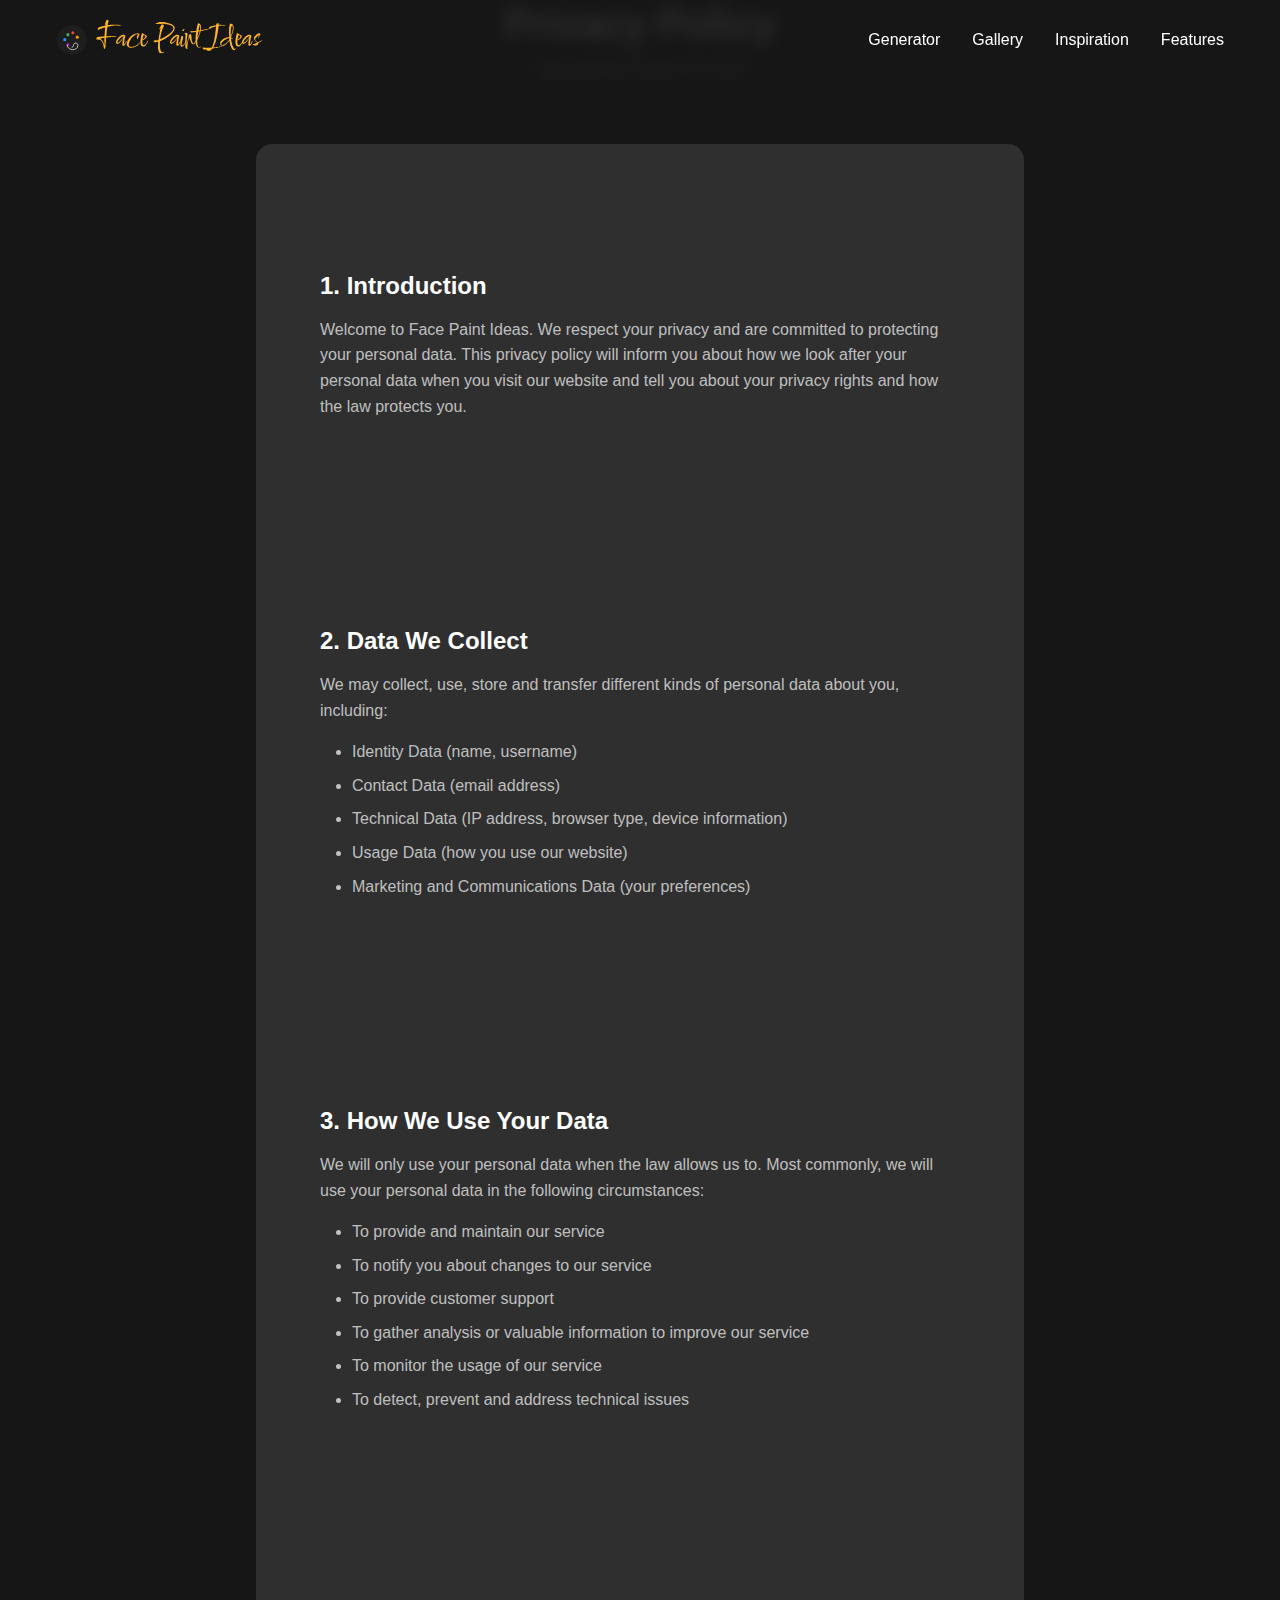
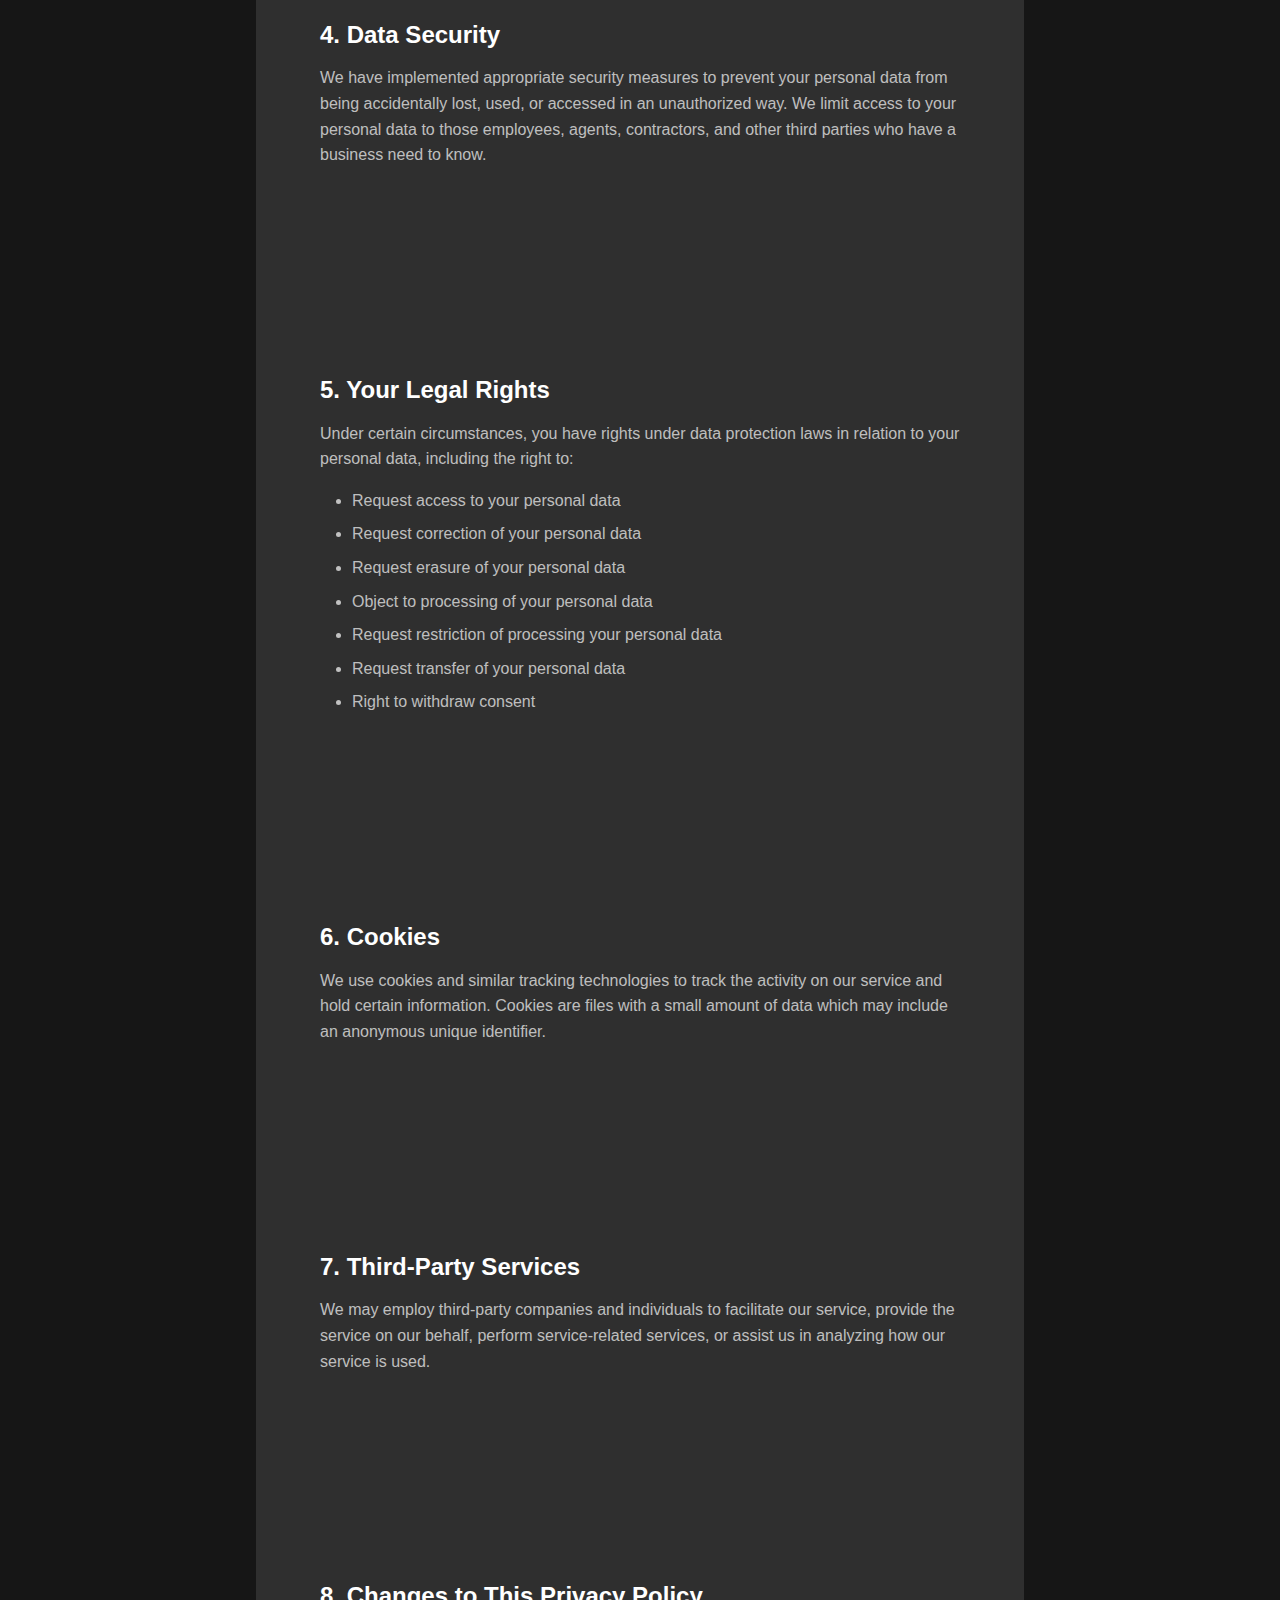
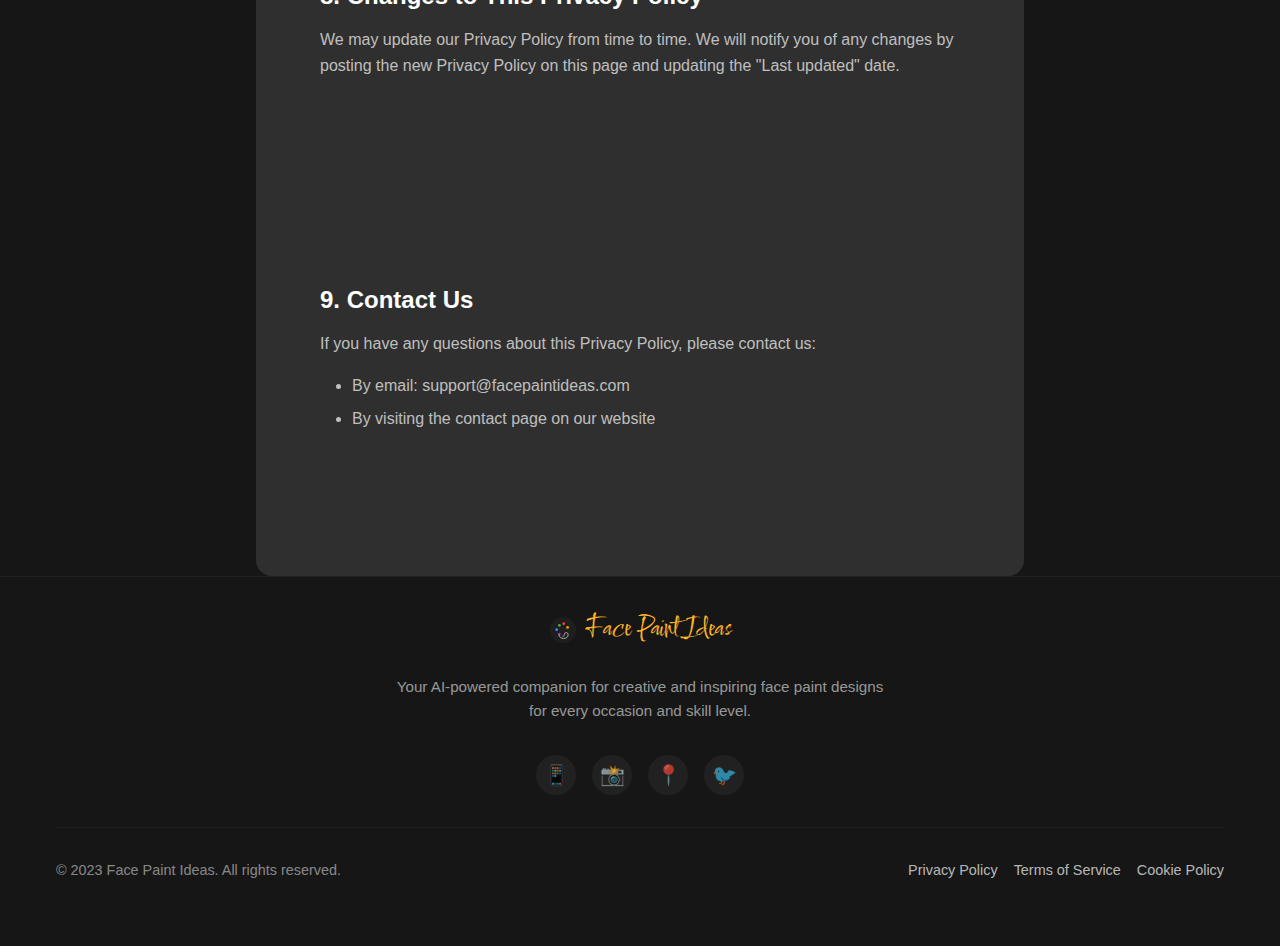
<file: privacy-policy.html>
<!DOCTYPE html>
<html lang="en">
<head>
    <meta charset="UTF-8">
    <meta name="viewport" content="width=device-width, initial-scale=1.0">
    <meta name="description" content="Privacy Policy for Face Paint Ideas - AI Face Painting Design Generator">
    
    <!-- Favicon -->
    <link rel="icon" type="image/svg+xml" href="assets/icons/palette.svg">
    <link rel="icon" type="image/svg+xml" sizes="32x32" href="assets/icons/palette.svg">
    <link rel="icon" type="image/svg+xml" sizes="16x16" href="assets/icons/palette.svg">
    <link rel="shortcut icon" href="assets/icons/palette.svg">
    <link rel="apple-touch-icon" href="assets/icons/palette.svg">
    
    <!-- Fonts -->
    <link href="https://fonts.googleapis.com/css2?family=Comforter+Brush&display=swap" rel="stylesheet">
    
    <!-- CSS -->
    <link rel="stylesheet" href="css/reset.css">
    <link rel="stylesheet" href="css/variables.css">
    <link rel="stylesheet" href="css/main.css">
    
    <title>Privacy Policy - Face Paint Ideas</title>
</head>
<body>
    <!-- Header Section -->
    <header class="header">
        <nav class="nav container">
            <a href="/" class="nav__logo">
                <img src="assets/icons/palette.svg" alt="Face Paint Ideas Logo" class="nav__logo-icon">
                <span class="nav__logo-text">Face Paint Ideas</span>
            </a>
            <ul class="nav__menu">
                <li><a href="/#generator" class="nav__link">Generator</a></li>
                <li><a href="/#gallery" class="nav__link">Gallery</a></li>
                <li><a href="/#inspiration" class="nav__link">Inspiration</a></li>
                <li><a href="/#features" class="nav__link">Features</a></li>
            </ul>
        </nav>
    </header>

    <main>
        <!-- Privacy Policy Section -->
        <section class="privacy-policy">
            <div class="privacy-policy__container container">
                <h1 class="privacy-policy__title">Privacy Policy</h1>
                <p class="privacy-policy__last-updated">Last updated: March 15, 2024</p>
                
                <div class="privacy-policy__content">
                    <section class="privacy-policy__section">
                        <h2>1. Introduction</h2>
                        <p>Welcome to Face Paint Ideas. We respect your privacy and are committed to protecting your personal data. This privacy policy will inform you about how we look after your personal data when you visit our website and tell you about your privacy rights and how the law protects you.</p>
                    </section>

                    <section class="privacy-policy__section">
                        <h2>2. Data We Collect</h2>
                        <p>We may collect, use, store and transfer different kinds of personal data about you, including:</p>
                        <ul>
                            <li>Identity Data (name, username)</li>
                            <li>Contact Data (email address)</li>
                            <li>Technical Data (IP address, browser type, device information)</li>
                            <li>Usage Data (how you use our website)</li>
                            <li>Marketing and Communications Data (your preferences)</li>
                        </ul>
                    </section>

                    <section class="privacy-policy__section">
                        <h2>3. How We Use Your Data</h2>
                        <p>We will only use your personal data when the law allows us to. Most commonly, we will use your personal data in the following circumstances:</p>
                        <ul>
                            <li>To provide and maintain our service</li>
                            <li>To notify you about changes to our service</li>
                            <li>To provide customer support</li>
                            <li>To gather analysis or valuable information to improve our service</li>
                            <li>To monitor the usage of our service</li>
                            <li>To detect, prevent and address technical issues</li>
                        </ul>
                    </section>

                    <section class="privacy-policy__section">
                        <h2>4. Data Security</h2>
                        <p>We have implemented appropriate security measures to prevent your personal data from being accidentally lost, used, or accessed in an unauthorized way. We limit access to your personal data to those employees, agents, contractors, and other third parties who have a business need to know.</p>
                    </section>

                    <section class="privacy-policy__section">
                        <h2>5. Your Legal Rights</h2>
                        <p>Under certain circumstances, you have rights under data protection laws in relation to your personal data, including the right to:</p>
                        <ul>
                            <li>Request access to your personal data</li>
                            <li>Request correction of your personal data</li>
                            <li>Request erasure of your personal data</li>
                            <li>Object to processing of your personal data</li>
                            <li>Request restriction of processing your personal data</li>
                            <li>Request transfer of your personal data</li>
                            <li>Right to withdraw consent</li>
                        </ul>
                    </section>

                    <section class="privacy-policy__section">
                        <h2>6. Cookies</h2>
                        <p>We use cookies and similar tracking technologies to track the activity on our service and hold certain information. Cookies are files with a small amount of data which may include an anonymous unique identifier.</p>
                    </section>

                    <section class="privacy-policy__section">
                        <h2>7. Third-Party Services</h2>
                        <p>We may employ third-party companies and individuals to facilitate our service, provide the service on our behalf, perform service-related services, or assist us in analyzing how our service is used.</p>
                    </section>

                    <section class="privacy-policy__section">
                        <h2>8. Changes to This Privacy Policy</h2>
                        <p>We may update our Privacy Policy from time to time. We will notify you of any changes by posting the new Privacy Policy on this page and updating the "Last updated" date.</p>
                    </section>

                    <section class="privacy-policy__section">
                        <h2>9. Contact Us</h2>
                        <p>If you have any questions about this Privacy Policy, please contact us:</p>
                        <ul>
                            <li>By email: support@facepaintideas.com</li>
                            <li>By visiting the contact page on our website</li>
                        </ul>
                    </section>
                </div>
            </div>
        </section>
    </main>

    <!-- Footer Section -->
    <footer class="footer">
        <div class="footer__container container">
            <div class="footer__main">
                <div class="footer__brand">
                    <a href="/" class="footer__logo">
                        <img src="assets/icons/palette.svg" alt="Face Paint Ideas Logo" class="footer__logo-icon">
                        <span class="footer__logo-text">Face Paint Ideas</span>
                    </a>
                    <p class="footer__description">Your AI-powered companion for creative and inspiring face paint designs for every occasion and skill level.</p>
                    
                    <div class="footer__social">
                        <a href="#" class="social-link">
                            <span class="social-icon">📱</span>
                        </a>
                        <a href="#" class="social-link">
                            <span class="social-icon">📸</span>
                        </a>
                        <a href="#" class="social-link">
                            <span class="social-icon">📍</span>
                        </a>
                        <a href="#" class="social-link">
                            <span class="social-icon">🐦</span>
                        </a>
                    </div>
                </div>
            </div>
            
            <div class="footer__bottom">
                <div class="footer__copyright">
                    <p>&copy; 2023 Face Paint Ideas. All rights reserved.</p>
                </div>
                
                <div class="footer__legal">
                    <a href="privacy-policy.html">Privacy Policy</a>
                    <a href="#">Terms of Service</a>
                    <a href="#">Cookie Policy</a>
                </div>
            </div>
        </div>
    </footer>
</body>
</html>
</file>
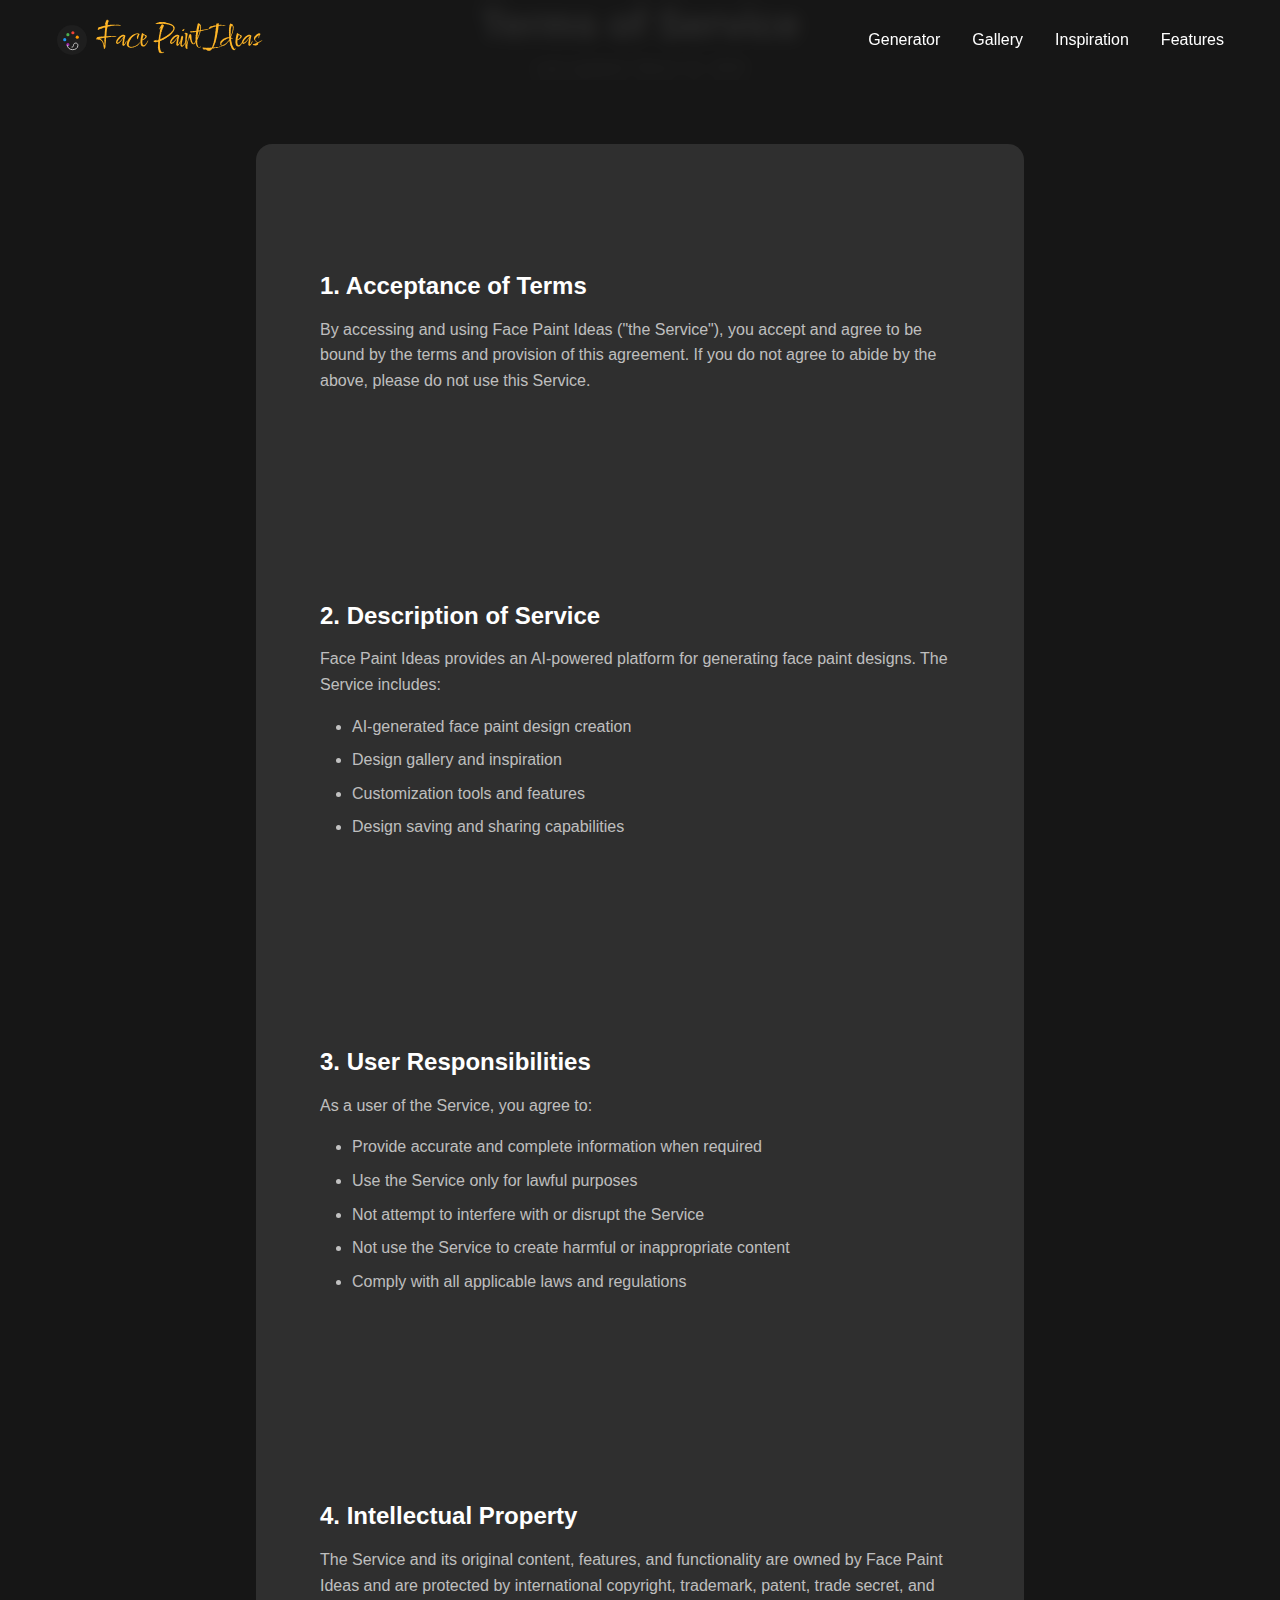
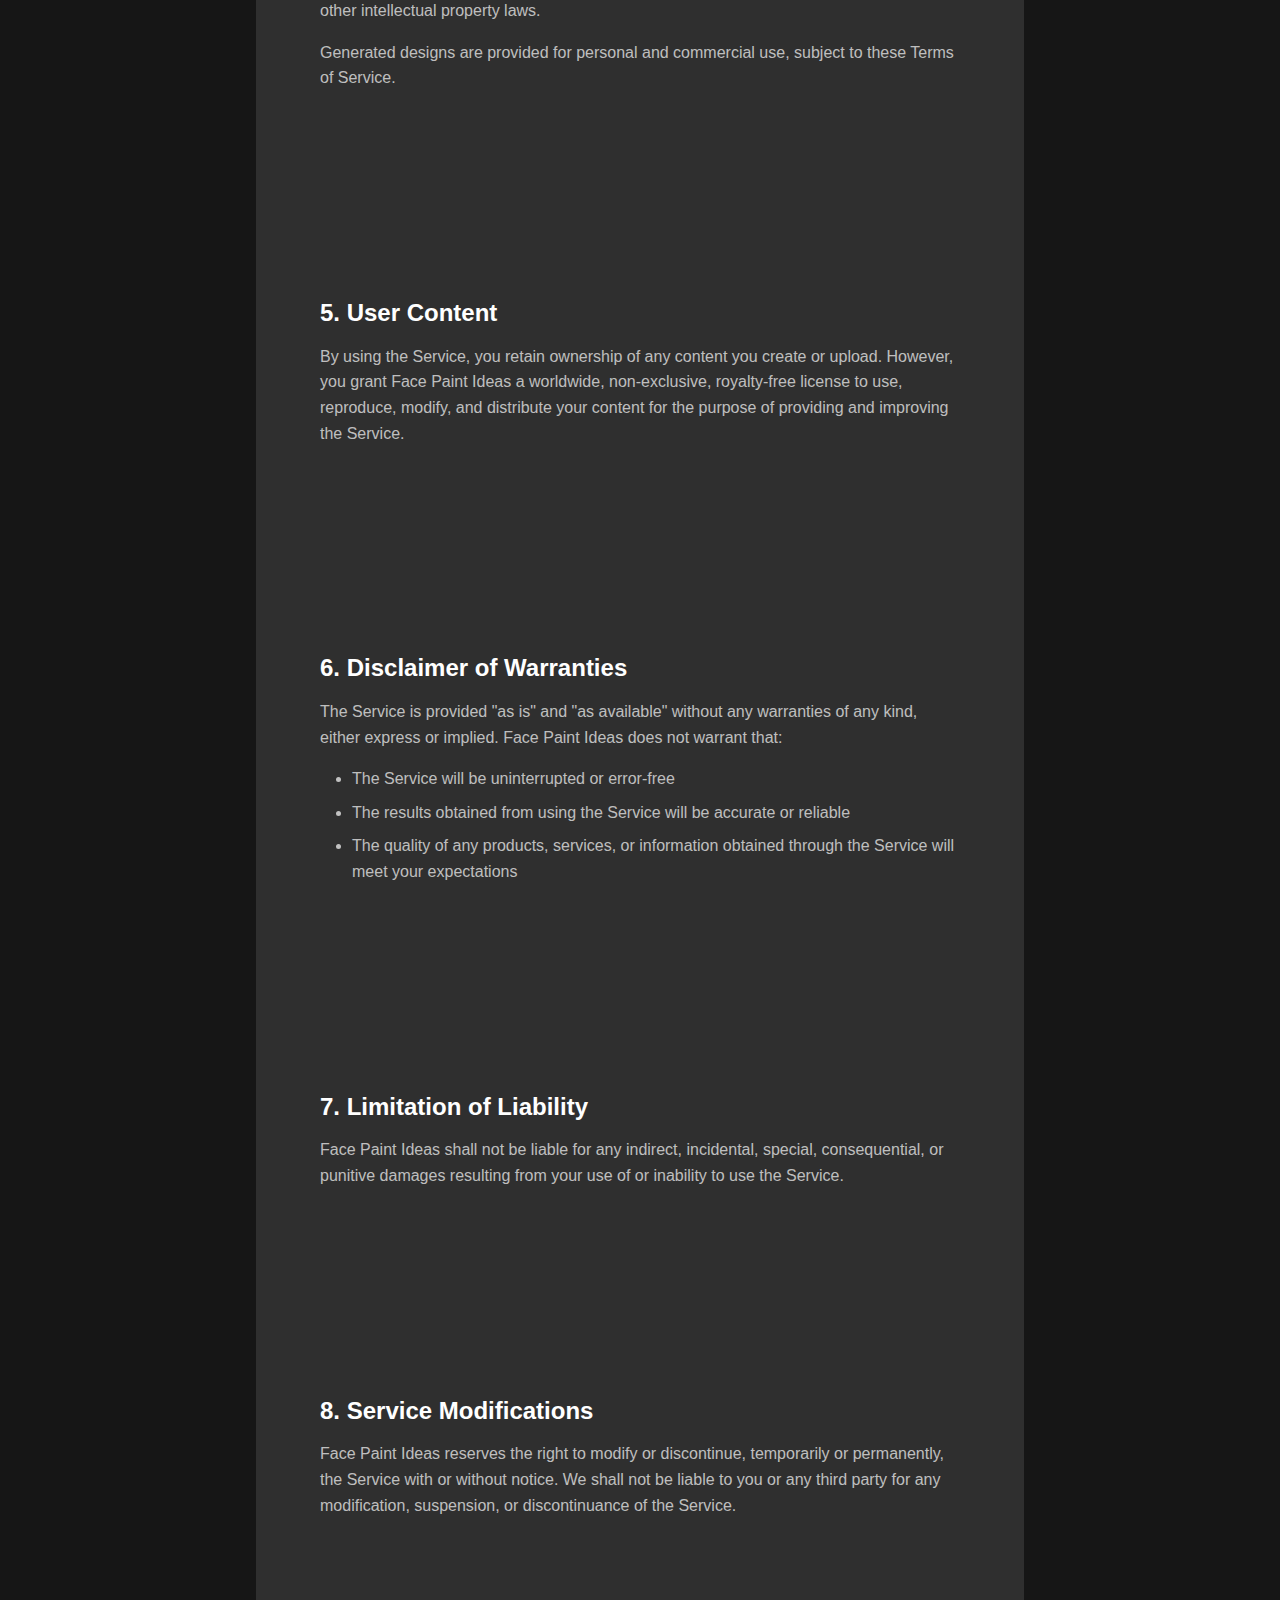
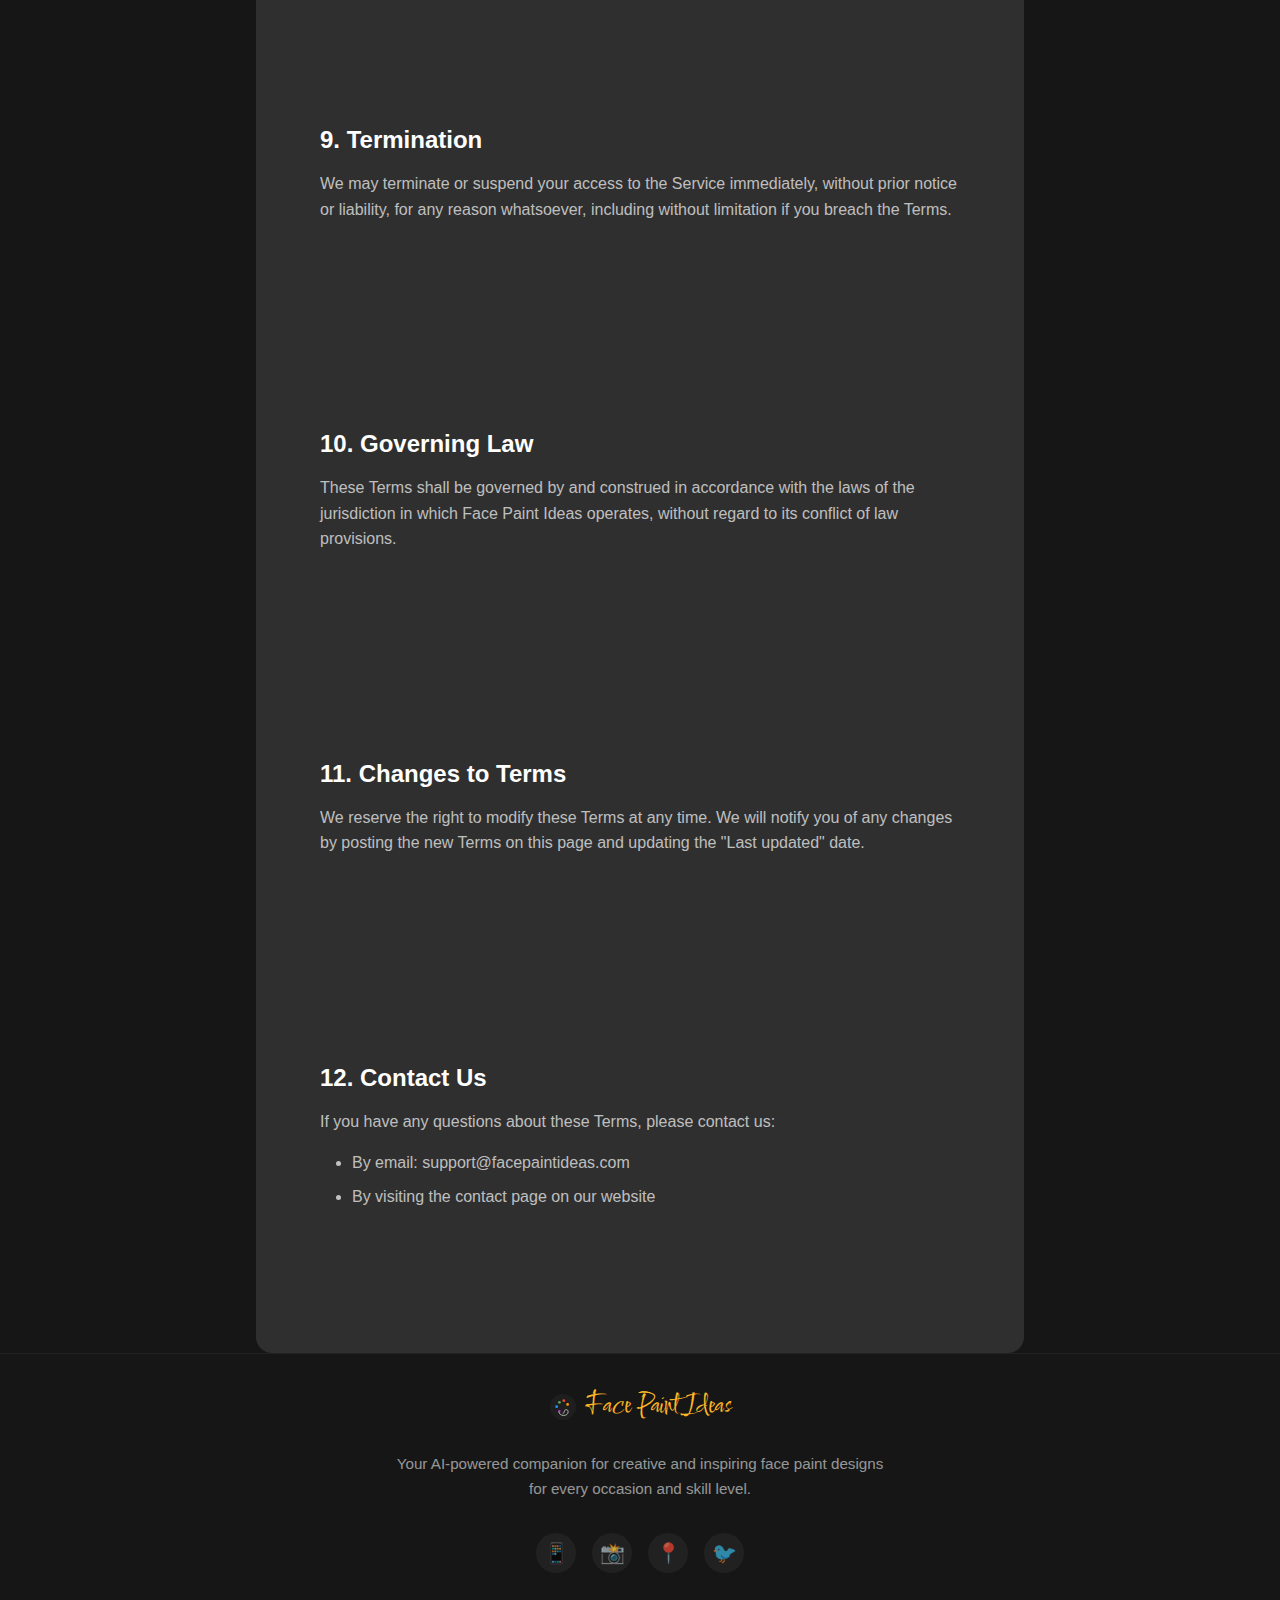
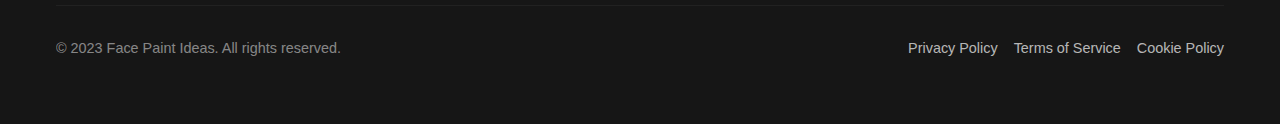
<file: terms-of-service.html>
<!DOCTYPE html>
<html lang="en">
<head>
    <meta charset="UTF-8">
    <meta name="viewport" content="width=device-width, initial-scale=1.0">
    <meta name="description" content="Terms of Service for Face Paint Ideas - AI Face Painting Design Generator">
    
    <!-- Favicon -->
    <link rel="icon" type="image/svg+xml" href="assets/icons/palette.svg">
    <link rel="icon" type="image/svg+xml" sizes="32x32" href="assets/icons/palette.svg">
    <link rel="icon" type="image/svg+xml" sizes="16x16" href="assets/icons/palette.svg">
    <link rel="shortcut icon" href="assets/icons/palette.svg">
    <link rel="apple-touch-icon" href="assets/icons/palette.svg">
    
    <!-- Fonts -->
    <link href="https://fonts.googleapis.com/css2?family=Comforter+Brush&display=swap" rel="stylesheet">
    
    <!-- CSS -->
    <link rel="stylesheet" href="css/reset.css">
    <link rel="stylesheet" href="css/variables.css">
    <link rel="stylesheet" href="css/main.css">
    
    <title>Terms of Service - Face Paint Ideas</title>
</head>
<body>
    <!-- Header Section -->
    <header class="header">
        <nav class="nav container">
            <a href="/" class="nav__logo">
                <img src="assets/icons/palette.svg" alt="Face Paint Ideas Logo" class="nav__logo-icon">
                <span class="nav__logo-text">Face Paint Ideas</span>
            </a>
            <ul class="nav__menu">
                <li><a href="/#generator" class="nav__link">Generator</a></li>
                <li><a href="/#gallery" class="nav__link">Gallery</a></li>
                <li><a href="/#inspiration" class="nav__link">Inspiration</a></li>
                <li><a href="/#features" class="nav__link">Features</a></li>
            </ul>
        </nav>
    </header>

    <main>
        <!-- Terms of Service Section -->
        <section class="privacy-policy">
            <div class="privacy-policy__container container">
                <h1 class="privacy-policy__title">Terms of Service</h1>
                <p class="privacy-policy__last-updated">Last updated: March 15, 2024</p>
                
                <div class="privacy-policy__content">
                    <section class="privacy-policy__section">
                        <h2>1. Acceptance of Terms</h2>
                        <p>By accessing and using Face Paint Ideas ("the Service"), you accept and agree to be bound by the terms and provision of this agreement. If you do not agree to abide by the above, please do not use this Service.</p>
                    </section>

                    <section class="privacy-policy__section">
                        <h2>2. Description of Service</h2>
                        <p>Face Paint Ideas provides an AI-powered platform for generating face paint designs. The Service includes:</p>
                        <ul>
                            <li>AI-generated face paint design creation</li>
                            <li>Design gallery and inspiration</li>
                            <li>Customization tools and features</li>
                            <li>Design saving and sharing capabilities</li>
                        </ul>
                    </section>

                    <section class="privacy-policy__section">
                        <h2>3. User Responsibilities</h2>
                        <p>As a user of the Service, you agree to:</p>
                        <ul>
                            <li>Provide accurate and complete information when required</li>
                            <li>Use the Service only for lawful purposes</li>
                            <li>Not attempt to interfere with or disrupt the Service</li>
                            <li>Not use the Service to create harmful or inappropriate content</li>
                            <li>Comply with all applicable laws and regulations</li>
                        </ul>
                    </section>

                    <section class="privacy-policy__section">
                        <h2>4. Intellectual Property</h2>
                        <p>The Service and its original content, features, and functionality are owned by Face Paint Ideas and are protected by international copyright, trademark, patent, trade secret, and other intellectual property laws.</p>
                        <p>Generated designs are provided for personal and commercial use, subject to these Terms of Service.</p>
                    </section>

                    <section class="privacy-policy__section">
                        <h2>5. User Content</h2>
                        <p>By using the Service, you retain ownership of any content you create or upload. However, you grant Face Paint Ideas a worldwide, non-exclusive, royalty-free license to use, reproduce, modify, and distribute your content for the purpose of providing and improving the Service.</p>
                    </section>

                    <section class="privacy-policy__section">
                        <h2>6. Disclaimer of Warranties</h2>
                        <p>The Service is provided "as is" and "as available" without any warranties of any kind, either express or implied. Face Paint Ideas does not warrant that:</p>
                        <ul>
                            <li>The Service will be uninterrupted or error-free</li>
                            <li>The results obtained from using the Service will be accurate or reliable</li>
                            <li>The quality of any products, services, or information obtained through the Service will meet your expectations</li>
                        </ul>
                    </section>

                    <section class="privacy-policy__section">
                        <h2>7. Limitation of Liability</h2>
                        <p>Face Paint Ideas shall not be liable for any indirect, incidental, special, consequential, or punitive damages resulting from your use of or inability to use the Service.</p>
                    </section>

                    <section class="privacy-policy__section">
                        <h2>8. Service Modifications</h2>
                        <p>Face Paint Ideas reserves the right to modify or discontinue, temporarily or permanently, the Service with or without notice. We shall not be liable to you or any third party for any modification, suspension, or discontinuance of the Service.</p>
                    </section>

                    <section class="privacy-policy__section">
                        <h2>9. Termination</h2>
                        <p>We may terminate or suspend your access to the Service immediately, without prior notice or liability, for any reason whatsoever, including without limitation if you breach the Terms.</p>
                    </section>

                    <section class="privacy-policy__section">
                        <h2>10. Governing Law</h2>
                        <p>These Terms shall be governed by and construed in accordance with the laws of the jurisdiction in which Face Paint Ideas operates, without regard to its conflict of law provisions.</p>
                    </section>

                    <section class="privacy-policy__section">
                        <h2>11. Changes to Terms</h2>
                        <p>We reserve the right to modify these Terms at any time. We will notify you of any changes by posting the new Terms on this page and updating the "Last updated" date.</p>
                    </section>

                    <section class="privacy-policy__section">
                        <h2>12. Contact Us</h2>
                        <p>If you have any questions about these Terms, please contact us:</p>
                        <ul>
                            <li>By email: support@facepaintideas.com</li>
                            <li>By visiting the contact page on our website</li>
                        </ul>
                    </section>
                </div>
            </div>
        </section>
    </main>

    <!-- Footer Section -->
    <footer class="footer">
        <div class="footer__container container">
            <div class="footer__main">
                <div class="footer__brand">
                    <a href="/" class="footer__logo">
                        <img src="assets/icons/palette.svg" alt="Face Paint Ideas Logo" class="footer__logo-icon">
                        <span class="footer__logo-text">Face Paint Ideas</span>
                    </a>
                    <p class="footer__description">Your AI-powered companion for creative and inspiring face paint designs for every occasion and skill level.</p>
                    
                    <div class="footer__social">
                        <a href="#" class="social-link">
                            <span class="social-icon">📱</span>
                        </a>
                        <a href="#" class="social-link">
                            <span class="social-icon">📸</span>
                        </a>
                        <a href="#" class="social-link">
                            <span class="social-icon">📍</span>
                        </a>
                        <a href="#" class="social-link">
                            <span class="social-icon">🐦</span>
                        </a>
                    </div>
                </div>
            </div>
            
            <div class="footer__bottom">
                <div class="footer__copyright">
                    <p>&copy; 2023 Face Paint Ideas. All rights reserved.</p>
                </div>
                
                <div class="footer__legal">
                    <a href="privacy-policy.html">Privacy Policy</a>
                    <a href="terms-of-service.html">Terms of Service</a>
                    <a href="#">Cookie Policy</a>
                </div>
            </div>
        </div>
    </footer>
</body>
</html>
</file>
<file: css/variables.css>
:root {
    /* Colors */
    --color-background: #161616;
    --color-surface: #2F2F2F;
    --color-accent: #FFB627;
    --color-text: #FFFFFF;
    --color-text-secondary: rgba(255, 255, 255, 0.7);
    --color-footer: #121212;

    /* Typography */
    --font-logo: 'Comforter Brush', cursive;
    --font-primary: 'Inter', sans-serif;
    
    /* Spacing */
    --spacing-xs: 0.25rem;  /* 4px */
    --spacing-sm: 0.5rem;   /* 8px */
    --spacing-md: 1rem;     /* 16px */
    --spacing-lg: 2rem;     /* 32px */
    --spacing-xl: 4rem;     /* 64px */

    /* Border Radius */
    --radius-sm: 4px;
    --radius-md: 8px;
    --radius-lg: 16px;

    /* Transitions */
    --transition-fast: 0.2s ease;
    --transition-normal: 0.3s ease;
    
    /* Container */
    --container-max-width: 1200px;
    --container-padding: var(--spacing-md);
}
</file>
<file: css/main.css>
/* Layout */
.container {
    max-width: var(--container-max-width);
    margin: 0 auto;
    padding: 0 var(--container-padding);
}

/* Header & Navigation */
.header {
    position: fixed;
    top: 0;
    left: 0;
    width: 100%;
    background-color: rgba(22, 22, 22, 0.9);
    backdrop-filter: blur(8px);
    z-index: 1000;
}

.nav {
    display: flex;
    justify-content: space-between;
    align-items: center;
    height: 80px;
}

.nav__logo {
    display: flex;
    align-items: center;
    gap: var(--spacing-sm);
}

.nav__logo-icon {
    width: 32px;
    height: 32px;
    fill: var(--color-accent);
}

.nav__logo-text {
    font-family: var(--font-logo);
    font-size: 2rem;
    color: var(--color-accent);
}

.nav__menu {
    display: flex;
    gap: var(--spacing-lg);
}

.nav__link {
    position: relative;
    padding: var(--spacing-sm) 0;
    transition: color var(--transition-fast);
}

.nav__link:hover {
    color: var(--color-accent);
}

.nav__link::after {
    content: '';
    position: absolute;
    bottom: 0;
    left: 0;
    width: 100%;
    height: 2px;
    background-color: var(--color-accent);
    transform: scaleX(0);
    transition: transform var(--transition-fast);
}

.nav__link:hover::after {
    transform: scaleX(1);
}

/* Responsive Design */
@media (max-width: 768px) {
    .nav__menu {
        display: none; /* Will be replaced with mobile menu */
    }
}

/* Section Common Styles */
section {
    padding: var(--spacing-xl) 0;
}

/* Typography */
h1, h2, h3, h4, h5, h6 {
    font-weight: 700;
    line-height: 1.2;
}

h1 {
    font-size: 3.5rem;
}

h2 {
    font-size: 2.5rem;
}

h3 {
    font-size: 2rem;
}

h4 {
    font-size: 1.5rem;
}

/* Utility Classes */
.text-accent {
    color: var(--color-accent);
}

.bg-surface {
    background-color: var(--color-surface);
}

.section-padding {
    padding: var(--spacing-xl) 0;
}

/* Hero Section */
.hero {
    position: relative;
    padding: 120px 0 100px; /* 保持上下内边距以确保足够的空间 */
    overflow: hidden;
}

.hero__container {
    position: relative;
    display: grid;
    grid-template-columns: 1fr 1fr;
    gap: var(--spacing-xl);
    align-items: center;
    z-index: 1;
}

.hero__content {
    max-width: 600px;
}

.hero__title {
    font-size: 3.5rem;
    margin-bottom: var(--spacing-lg);
    line-height: 1.1;
    background: linear-gradient(135deg, var(--color-text) 0%, var(--color-accent) 100%);
    -webkit-background-clip: text;
    -webkit-text-fill-color: transparent;
    max-width: 800px;
}

.hero__subtitle {
    font-size: 1.25rem;
    color: var(--color-text-secondary);
    margin-bottom: var(--spacing-xl);
    max-width: 700px;
    line-height: 1.6;
}

.hero__cta {
    display: flex;
    gap: var(--spacing-md);
}

.btn {
    display: inline-flex;
    align-items: center;
    justify-content: center;
    padding: 1rem 2rem;
    border-radius: var(--radius-md);
    font-weight: 600;
    transition: all var(--transition-normal);
}

.btn--primary {
    background-color: var(--color-accent);
    color: var(--color-background);
}

.btn--primary:hover {
    transform: translateY(-2px);
    box-shadow: 0 4px 20px rgba(255, 182, 39, 0.3);
}

.btn--secondary {
    background-color: transparent;
    border: 2px solid var(--color-accent);
    color: var(--color-accent);
}

.btn--secondary:hover {
    background-color: var(--color-accent);
    color: var(--color-background);
}

.hero__visual {
    position: relative;
    width: 100%;
    height: 600px;
}

.hero__image-wrapper {
    position: relative;
    width: 100%;
    height: 100%;
    border-radius: var(--radius-lg);
    overflow: hidden;
    background-color: rgba(255, 255, 255, 0.05);
}

.hero__image {
    position: relative;
    width: 100%;
    height: 100%;
    object-fit: cover;
    transition: transform var(--transition-normal);
    z-index: 2;
}

.hero__image-wrapper:hover .hero__image {
    transform: scale(1.05);
}

/* Placeholder style for missing hero image */
.hero__placeholder {
    position: absolute;
    top: 0;
    left: 0;
    width: 100%;
    height: 100%;
    display: flex;
    flex-direction: column;
    align-items: center;
    justify-content: center;
    color: var(--color-text-secondary);
    background: linear-gradient(135deg, rgba(255, 255, 255, 0.03), rgba(255, 182, 39, 0.1));
    z-index: 1;
}

.hero__placeholder-icon {
    font-size: 3rem;
    margin-bottom: var(--spacing-md);
    color: var(--color-accent);
}

.hero__placeholder-text {
    font-size: 1.1rem;
    text-align: center;
    max-width: 80%;
}

.hero__gradient {
    position: absolute;
    bottom: 0;
    left: 0;
    width: 100%;
    height: 50%;
    background: linear-gradient(to top, var(--color-background), transparent);
}

/* Add shapes for visual interest */
.hero__shapes {
    position: absolute;
    top: 0;
    left: 0;
    width: 100%;
    height: 100%;
    overflow: hidden;
    pointer-events: none;
}

.shape {
    position: absolute;
    opacity: 0.15;
    z-index: 0;
}

.shape--1 {
    top: 20%;
    left: 10%;
    width: 300px;
    height: 300px;
    border-radius: 53% 47% 52% 48% / 36% 41% 59% 64%;
    background: linear-gradient(225deg, var(--color-accent), transparent);
    animation: morph 15s linear infinite alternate;
}

.shape--2 {
    bottom: 10%;
    right: 5%;
    width: 250px;
    height: 250px;
    border-radius: 64% 36% 27% 73% / 55% 58% 42% 45%;
    background: linear-gradient(135deg, var(--color-accent), transparent);
    animation: morph 12s linear infinite alternate-reverse;
}

.shape--3 {
    top: 60%;
    left: 15%;
    width: 150px;
    height: 150px;
    border-radius: 37% 63% 51% 49% / 37% 65% 35% 63%;
    background: linear-gradient(to bottom right, var(--color-accent), transparent);
    animation: morph 10s linear infinite alternate;
}

@keyframes morph {
    0% {
        border-radius: 53% 47% 52% 48% / 36% 41% 59% 64%;
    }
    25% {
        border-radius: 63% 37% 40% 60% / 43% 61% 39% 57%;
    }
    50% {
        border-radius: 43% 57% 62% 38% / 55% 45% 55% 45%;
    }
    75% {
        border-radius: 47% 53% 49% 51% / 38% 52% 48% 62%;
    }
    100% {
        border-radius: 64% 36% 27% 73% / 55% 58% 42% 45%;
    }
}

/* Decorative Shapes */
.hero__shapes {
    position: absolute;
    top: 0;
    left: 0;
    width: 100%;
    height: 100%;
    overflow: hidden;
    z-index: 0;
}

.shape {
    position: absolute;
    border-radius: 50%;
    background: var(--color-accent);
    opacity: 0.1;
}

.shape--1 {
    top: 20%;
    right: 10%;
    width: 300px;
    height: 300px;
}

.shape--2 {
    bottom: 20%;
    left: 10%;
    width: 200px;
    height: 200px;
}

.shape--3 {
    top: 50%;
    right: 20%;
    width: 150px;
    height: 150px;
}

/* Responsive Design for Hero */
@media (max-width: 1024px) {
    .hero__container {
        grid-template-columns: 1fr;
        text-align: center;
    }

    .hero__content {
        max-width: 100%;
        margin-bottom: var(--spacing-xl);
    }

    .hero__cta {
        justify-content: center;
    }

    .hero__visual {
        height: 400px;
    }

    .hero__title {
        font-size: 3rem;
        max-width: 100%;
    }

    .hero__subtitle {
        font-size: 1.1rem;
        max-width: 100%;
    }
}

@media (max-width: 768px) {
    .hero__title {
        font-size: 2.5rem;
    }

    .hero__subtitle {
        font-size: 1rem;
    }

    .hero__cta {
        flex-direction: column;
    }

    .hero__visual {
        height: 300px;
    }
}

/* Generator Section */
.generator {
    background-color: var(--color-surface);
    position: relative;
}

.generator__container {
    position: relative;
    z-index: 1;
}

.generator__header {
    text-align: center;
    margin-bottom: var(--spacing-xl);
}

.generator__title {
    color: var(--color-text);
    margin-bottom: var(--spacing-md);
}

.generator__subtitle {
    color: var(--color-text-secondary);
    font-size: 1.1rem;
    max-width: 600px;
    margin: 0 auto;
}

.generator__content {
    display: grid;
    grid-template-columns: 1fr 1fr;
    gap: var(--spacing-xl);
    align-items: start;
}

/* Input Styles */
.generator__input {
    display: flex;
    flex-direction: column;
    gap: var(--spacing-lg);
}

.input-group {
    display: flex;
    flex-direction: column;
    gap: var(--spacing-sm);
}

.input-group__label {
    color: var(--color-text);
    font-weight: 500;
}

.input-group__textarea {
    width: 100%;
    min-height: 120px;
    padding: var(--spacing-md);
    background-color: var(--color-background);
    border: 1px solid rgba(255, 255, 255, 0.1);
    border-radius: var(--radius-md);
    color: var(--color-text);
    font-size: 1rem;
    resize: vertical;
    transition: border-color var(--transition-fast);
}

.input-group__textarea:focus {
    outline: none;
    border-color: var(--color-accent);
}

.input-group__select {
    width: 100%;
    padding: var(--spacing-md);
    background-color: var(--color-background);
    border: 1px solid rgba(255, 255, 255, 0.1);
    border-radius: var(--radius-md);
    color: var(--color-text);
    font-size: 1rem;
    cursor: pointer;
    transition: border-color var(--transition-fast);
}

.input-group__select:focus {
    outline: none;
    border-color: var(--color-accent);
}

.input-group__range {
    display: flex;
    flex-direction: column;
    gap: var(--spacing-sm);
}

.range-slider {
    width: 100%;
    height: 4px;
    background: rgba(255, 255, 255, 0.1);
    border-radius: 2px;
    -webkit-appearance: none;
}

.range-slider::-webkit-slider-thumb {
    -webkit-appearance: none;
    width: 20px;
    height: 20px;
    background: var(--color-accent);
    border-radius: 50%;
    cursor: pointer;
    transition: transform var(--transition-fast);
}

.range-slider::-webkit-slider-thumb:hover {
    transform: scale(1.1);
}

.range-labels {
    display: flex;
    justify-content: space-between;
    color: var(--color-text-secondary);
    font-size: 0.9rem;
}

/* Preview Styles */
.generator__preview {
    position: sticky;
    top: 100px;
}

.preview-container {
    background-color: var(--color-background);
    border-radius: var(--radius-lg);
    overflow: hidden;
    aspect-ratio: 1;
    display: flex;
    align-items: center;
    justify-content: center;
}

.preview-placeholder {
    text-align: center;
    color: var(--color-text-secondary);
}

.preview-placeholder__icon {
    font-size: 3rem;
    margin-bottom: var(--spacing-md);
}

.preview-placeholder__text {
    font-size: 1.1rem;
}

.preview-result {
    width: 100%;
    height: 100%;
    display: flex;
    flex-direction: column;
}

.preview-result__image {
    width: 100%;
    height: 100%;
    object-fit: cover;
}

.preview-result__actions {
    position: absolute;
    bottom: 0;
    left: 0;
    right: 0;
    padding: var(--spacing-md);
    background: linear-gradient(to top, var(--color-background), transparent);
    display: flex;
    gap: var(--spacing-sm);
    justify-content: center;
}

.btn--small {
    padding: 0.5rem 1rem;
    font-size: 0.9rem;
}

.btn__icon {
    margin-right: var(--spacing-sm);
}

/* Loading State */
.preview-loading {
    text-align: center;
    color: var(--color-text-secondary);
}

.loading-spinner {
    width: 40px;
    height: 40px;
    border: 3px solid rgba(255, 255, 255, 0.1);
    border-top-color: var(--color-accent);
    border-radius: 50%;
    margin: 0 auto var(--spacing-md);
    animation: spin 1s linear infinite;
}

@keyframes spin {
    to {
        transform: rotate(360deg);
    }
}

.loading-text {
    font-size: 1.1rem;
}

.hidden {
    display: none;
}

/* Responsive Design for Generator */
@media (max-width: 1024px) {
    .generator__content {
        grid-template-columns: 1fr;
    }

    .generator__preview {
        position: relative;
        top: 0;
        margin-top: var(--spacing-xl);
    }

    .preview-container {
        max-width: 500px;
        margin: 0 auto;
    }
}

@media (max-width: 768px) {
    .generator__title {
        font-size: 2rem;
    }

    .generator__subtitle {
        font-size: 1rem;
    }

    .input-group__textarea {
        min-height: 100px;
    }

    .preview-result__actions {
        flex-direction: column;
    }
}

/* Gallery Section */
.gallery {
    background-color: var(--color-background);
    position: relative;
    overflow: hidden;
}

.gallery__header {
    text-align: center;
    margin-bottom: var(--spacing-xl);
}

.gallery__title {
    color: var(--color-text);
    margin-bottom: var(--spacing-md);
}

.gallery__subtitle {
    color: var(--color-text-secondary);
    font-size: 1.1rem;
    max-width: 600px;
    margin: 0 auto;
}

.gallery__filter {
    display: flex;
    flex-wrap: wrap;
    justify-content: center;
    gap: var(--spacing-md);
    margin-bottom: var(--spacing-xl);
}

.filter__btn {
    padding: 0.5rem 1.25rem;
    background-color: transparent;
    border: 1px solid rgba(255, 255, 255, 0.1);
    border-radius: var(--radius-full);
    color: var(--color-text-secondary);
    font-size: 0.9rem;
    cursor: pointer;
    transition: all var(--transition-fast);
}

.filter__btn:hover {
    border-color: var(--color-accent);
    color: var(--color-accent);
}

.filter__btn.active {
    background-color: var(--color-accent);
    color: var(--color-background);
    border-color: var(--color-accent);
}

.gallery__loading {
    width: 100%;
    padding: 60px 0;
    text-align: center;
}

.gallery__loading-spinner {
    display: inline-block;
    width: 50px;
    height: 50px;
    border: 3px solid rgba(var(--color-accent-rgb), 0.3);
    border-radius: 50%;
    border-top-color: var(--color-accent);
    animation: spin 1s ease-in-out infinite;
    margin-bottom: 15px;
}

.gallery__loading p {
    color: var(--color-text-secondary);
    font-size: 1rem;
}

@keyframes spin {
    to { transform: rotate(360deg); }
}

/* Improved Gallery Grid Layout */
.gallery__grid {
    display: grid;
    grid-template-columns: repeat(auto-fill, minmax(280px, 1fr));
    gap: var(--spacing-lg);
    margin-top: var(--spacing-xl);
    margin-bottom: var(--spacing-xl);
}

.gallery__item {
    border-radius: var(--radius-md);
    overflow: hidden;
    background-color: var(--color-surface);
    box-shadow: 0 10px 15px -3px rgba(0, 0, 0, 0.1);
    transition: transform var(--transition-normal), box-shadow var(--transition-normal);
}

.gallery__item:hover {
    transform: translateY(-5px);
    box-shadow: 0 20px 25px -5px rgba(0, 0, 0, 0.1), 0 10px 10px -5px rgba(0, 0, 0, 0.04);
}

.gallery__image-container {
    position: relative;
    width: 100%;
    height: 280px;
    overflow: hidden;
}

.gallery__image {
    width: 100%;
    height: 100%;
    object-fit: cover;
    transition: transform var(--transition-normal);
}

.gallery__item:hover .gallery__image {
    transform: scale(1.05);
}

.gallery__details {
    padding: var(--spacing-md);
}

.gallery__description {
    font-weight: 600;
    margin-bottom: var(--spacing-sm);
    color: var(--color-text);
}

.gallery__tags {
    display: flex;
    flex-wrap: wrap;
    gap: 8px;
    margin-top: var(--spacing-sm);
}

.gallery__tag {
    font-size: 0.75rem;
    padding: 4px 8px;
    border-radius: var(--radius-sm);
    background-color: var(--color-accent);
    color: var(--color-background);
    font-weight: 500;
}

.gallery__actions {
    display: flex;
    justify-content: center;
    margin-top: var(--spacing-xl);
}

.btn--load-more {
    display: inline-flex;
    align-items: center;
    gap: var(--spacing-sm);
}

/* Responsive Design for Gallery */
@media (max-width: 768px) {
    .gallery__filter {
        flex-direction: row;
        overflow-x: auto;
        padding-bottom: var(--spacing-md);
        justify-content: flex-start;
    }
    
    .filter__btn {
        white-space: nowrap;
    }
    
    .gallery__grid {
        grid-template-columns: repeat(auto-fill, minmax(250px, 1fr));
        gap: var(--spacing-lg);
    }
}

@media (max-width: 480px) {
    .gallery__grid {
        grid-template-columns: 1fr;
    }
}

/* Gallery Enhancements */
.gallery__header-actions {
    display: flex;
    justify-content: space-between;
    align-items: center;
    margin-bottom: var(--spacing-md);
}

.gallery__controls {
    display: flex;
    align-items: center;
    gap: var(--spacing-md);
}

.gallery__control-label {
    color: var(--color-text-secondary);
    font-size: 0.9rem;
}

.gallery__sort-select {
    background-color: var(--color-surface);
    border: 1px solid rgba(255, 255, 255, 0.1);
    border-radius: var(--radius-md);
    color: var(--color-text);
    padding: 0.5rem 1rem;
    font-size: 0.9rem;
}

.gallery__empty {
    text-align: center;
    padding: var(--spacing-xl);
    background-color: rgba(255, 255, 255, 0.05);
    border-radius: var(--radius-lg);
}

.gallery__empty-icon {
    font-size: 3rem;
    color: var(--color-text-secondary);
    margin-bottom: var(--spacing-md);
}

.gallery__empty-text {
    color: var(--color-text-secondary);
    font-size: 1.1rem;
    margin-bottom: var(--spacing-lg);
}

.gallery__management {
    margin-top: var(--spacing-xl);
    display: flex;
    justify-content: center;
    gap: var(--spacing-md);
}

.gallery__item {
    position: relative;
}

.gallery__item-actions {
    position: absolute;
    top: 10px;
    right: 10px;
    display: flex;
    gap: 5px;
    opacity: 0;
    transition: opacity var(--transition-fast);
}

.gallery__item:hover .gallery__item-actions {
    opacity: 1;
}

.gallery__action-btn {
    width: 36px;
    height: 36px;
    border-radius: 50%;
    background-color: rgba(0, 0, 0, 0.7);
    color: white;
    border: none;
    display: flex;
    align-items: center;
    justify-content: center;
    cursor: pointer;
    transition: all var(--transition-fast);
}

.gallery__action-btn:hover {
    background-color: var(--color-accent);
    transform: translateY(-2px);
}

.gallery__action-btn--delete:hover {
    background-color: #ff4d4d;
}

.gallery__modal {
    position: fixed;
    top: 0;
    left: 0;
    right: 0;
    bottom: 0;
    background-color: rgba(0, 0, 0, 0.9);
    z-index: 10000;
    display: flex;
    align-items: center;
    justify-content: center;
    opacity: 0;
    pointer-events: none;
    transition: opacity var(--transition-normal);
}

.gallery__modal.active {
    opacity: 1;
    pointer-events: auto;
}

.gallery__modal-content {
    max-width: 90vw;
    max-height: 90vh;
    display: flex;
    flex-direction: column;
    position: relative;
}

.gallery__modal-close {
    position: absolute;
    top: -40px;
    right: 0;
    background: none;
    border: none;
    color: white;
    font-size: 1.5rem;
    cursor: pointer;
}

.gallery__modal-image {
    max-width: 100%;
    max-height: 80vh;
    object-fit: contain;
}

.gallery__modal-details {
    margin-top: var(--spacing-md);
    color: white;
}

.gallery__modal-description {
    font-size: 1.1rem;
    margin-bottom: var(--spacing-sm);
}

.gallery__modal-meta {
    display: flex;
    flex-wrap: wrap;
    gap: var(--spacing-md);
    font-size: 0.9rem;
    color: rgba(255, 255, 255, 0.7);
}

.gallery__modal-actions {
    display: flex;
    gap: var(--spacing-md);
    margin-top: var(--spacing-md);
}

.gallery__pagination {
    display: flex;
    justify-content: center;
    margin-top: var(--spacing-xl);
    gap: var(--spacing-sm);
}

.gallery__page-btn {
    width: 40px;
    height: 40px;
    display: flex;
    align-items: center;
    justify-content: center;
    background-color: var(--color-surface);
    border: 1px solid rgba(255, 255, 255, 0.1);
    border-radius: var(--radius-sm);
    color: var(--color-text);
    cursor: pointer;
    transition: all var(--transition-fast);
}

.gallery__page-btn:hover {
    background-color: var(--color-accent);
    color: var(--color-background);
}

.gallery__page-btn.active {
    background-color: var(--color-accent);
    color: var(--color-background);
}

.gallery__page-btn--prev,
.gallery__page-btn--next {
    width: auto;
    padding: 0 var(--spacing-md);
}

@media (max-width: 768px) {
    .gallery__header-actions {
        flex-direction: column;
        align-items: flex-start;
    }
    
    .gallery__controls {
        margin-top: var(--spacing-md);
        width: 100%;
        justify-content: space-between;
    }
    
    .gallery__management {
        flex-wrap: wrap;
    }
}

/* Inspiration Section */
.inspiration {
    background-color: var(--color-surface);
    position: relative;
    overflow: hidden;
}

.inspiration__header {
    text-align: center;
    margin-bottom: var(--spacing-xl);
}

.inspiration__title {
    color: var(--color-text);
    margin-bottom: var(--spacing-md);
}

.inspiration__subtitle {
    color: var(--color-text-secondary);
    font-size: 1.1rem;
    max-width: 600px;
    margin: 0 auto;
}

.inspiration__content {
    display: grid;
    grid-template-columns: 1fr;
    gap: var(--spacing-xxl);
}

/* Inspiration Sources */
.inspiration__sources-title,
.inspiration__tips-title {
    font-size: 1.75rem;
    color: var(--color-text);
    margin-bottom: var(--spacing-lg);
    text-align: center;
}

.sources__grid {
    display: grid;
    grid-template-columns: repeat(auto-fit, minmax(250px, 1fr));
    gap: var(--spacing-lg);
}

.source-card {
    background-color: var(--color-background);
    border-radius: var(--radius-lg);
    padding: var(--spacing-lg);
    text-align: center;
    transition: transform var(--transition-normal), box-shadow var(--transition-normal);
    height: 100%;
}

.source-card:hover {
    transform: translateY(-5px);
    box-shadow: 0 15px 30px rgba(0, 0, 0, 0.2);
}

.source-card__icon {
    font-size: 3rem;
    margin-bottom: var(--spacing-md);
}

.source-card__title {
    color: var(--color-text);
    font-size: 1.25rem;
    margin-bottom: var(--spacing-md);
}

.source-card__text {
    color: var(--color-text-secondary);
    font-size: 0.95rem;
    line-height: 1.6;
}

/* Tips & Tricks */
.tips__list {
    display: flex;
    flex-direction: column;
    gap: var(--spacing-xl);
    max-width: 800px;
    margin: 0 auto;
    padding: var(--spacing-lg);
}

.tip {
    display: grid;
    grid-template-columns: 100px 1fr;
    gap: var(--spacing-lg);
    align-items: start;
    padding: var(--spacing-lg);
    border-radius: var(--radius-lg);
    background-color: var(--color-background);
    transition: transform var(--transition-normal), box-shadow var(--transition-normal);
}

.tip:hover {
    transform: translateY(-2px);
    box-shadow: 0 10px 20px rgba(0, 0, 0, 0.1);
}

.tip__number {
    font-size: 3.5rem;
    font-weight: 700;
    color: var(--color-accent);
    opacity: 0.3;
    text-align: center;
    line-height: 1;
}

.tip__content {
    flex: 1;
    padding-top: var(--spacing-sm);
}

.tip__title {
    color: var(--color-text);
    font-size: 1.35rem;
    margin-bottom: var(--spacing-md);
    font-weight: 600;
}

.tip__text {
    color: var(--color-text-secondary);
    font-size: 1rem;
    line-height: 1.7;
}

/* Responsive Design for Tips */
@media (max-width: 768px) {
    .tips__list {
        gap: var(--spacing-lg);
        padding: var(--spacing-md);
    }
    
    .tip {
        grid-template-columns: 80px 1fr;
        gap: var(--spacing-md);
        padding: var(--spacing-md);
    }
    
    .tip__number {
        font-size: 2.5rem;
    }
    
    .tip__title {
        font-size: 1.25rem;
        margin-bottom: var(--spacing-sm);
    }
    
    .tip__text {
        font-size: 0.95rem;
        line-height: 1.6;
    }
}

/* CTA Section */
.inspiration__cta {
    margin-top: var(--spacing-xxl);
    text-align: center;
    padding: var(--spacing-xl);
    background-color: rgba(255, 255, 255, 0.03);
    border-radius: var(--radius-lg);
}

.inspiration__cta-text {
    color: var(--color-text);
    font-size: 1.25rem;
    margin-bottom: var(--spacing-lg);
}

/* Responsive Design for Inspiration */
@media (max-width: 768px) {
    .sources__grid {
        grid-template-columns: 1fr;
        gap: var(--spacing-md);
    }
    
    .tip {
        grid-template-columns: 60px 1fr;
        gap: var(--spacing-md);
    }
    
    .tip__number {
        font-size: 2rem;
    }
    
    .inspiration__sources-title,
    .inspiration__tips-title {
        font-size: 1.5rem;
    }
    
    .inspiration__cta-text {
        font-size: 1.1rem;
    }
}

/* Features Section */
.features {
    background-color: var(--color-background);
    position: relative;
    overflow: hidden;
}

.features__header {
    text-align: center;
    margin-bottom: var(--spacing-xl);
}

.features__title {
    color: var(--color-text);
    margin-bottom: var(--spacing-md);
}

.features__subtitle {
    color: var(--color-text-secondary);
    font-size: 1.1rem;
    max-width: 700px;
    margin: 0 auto;
}

.features__grid {
    display: grid;
    grid-template-columns: repeat(auto-fit, minmax(300px, 1fr));
    gap: var(--spacing-xl);
    margin-bottom: var(--spacing-xxl);
}

/* Feature Cards */
.feature-card {
    display: flex;
    gap: var(--spacing-md);
    background-color: var(--color-surface);
    border-radius: var(--radius-lg);
    padding: var(--spacing-lg);
    transition: transform var(--transition-normal), box-shadow var(--transition-normal);
}

.feature-card:hover {
    transform: translateY(-5px);
    box-shadow: 0 15px 30px rgba(0, 0, 0, 0.2);
}

.feature-card__icon-container {
    flex-shrink: 0;
    width: 60px;
    height: 60px;
    background: linear-gradient(135deg, rgba(255, 182, 39, 0.1), rgba(255, 182, 39, 0.3));
    border-radius: 50%;
    display: flex;
    align-items: center;
    justify-content: center;
}

.feature-card__icon {
    font-size: 2rem;
}

.feature-card__content {
    flex: 1;
}

.feature-card__title {
    color: var(--color-text);
    font-size: 1.25rem;
    margin-bottom: var(--spacing-sm);
}

.feature-card__text {
    color: var(--color-text-secondary);
    font-size: 0.95rem;
    line-height: 1.6;
}

/* Features Highlight */
.features__highlight {
    margin-top: var(--spacing-xl);
    display: grid;
    grid-template-columns: 1fr 1fr;
    gap: var(--spacing-xl);
    align-items: center;
    background-color: var(--color-surface);
    border-radius: var(--radius-lg);
    padding: var(--spacing-xl);
}

.highlight__title {
    font-size: 1.8rem;
    margin-bottom: var(--spacing-md);
}

.highlight__text {
    color: var(--color-text-secondary);
    margin-bottom: var(--spacing-lg);
    line-height: 1.6;
}

.highlight__visual {
    position: relative;
    width: 100%;
    height: 300px;
    border-radius: var(--radius-lg);
    overflow: hidden;
}

.highlight__image-wrapper {
    position: relative;
    width: 100%;
    height: 100%;
    border-radius: var(--radius-lg);
    overflow: hidden;
}

.highlight__image {
    width: 100%;
    height: 100%;
    object-fit: cover;
    transition: transform var(--transition-normal);
}

.highlight__image-wrapper:hover .highlight__image {
    transform: scale(1.05);
}

.highlight__placeholder {
    position: absolute;
    top: 0;
    left: 0;
    width: 100%;
    height: 100%;
    display: flex;
    justify-content: center;
    align-items: center;
    background-color: rgba(255, 255, 255, 0.05);
}

.highlight__placeholder-icon {
    font-size: 3rem;
    color: var(--color-accent);
}

/* Responsive Design for Features */
@media (max-width: 1024px) {
    .features__highlight {
        grid-template-columns: 1fr;
        text-align: center;
    }
    
    .highlight__visual {
        order: -1;
        margin-bottom: var(--spacing-lg);
    }
}

@media (max-width: 768px) {
    .features__grid {
        grid-template-columns: 1fr;
    }
    
    .feature-card {
        flex-direction: column;
        align-items: center;
        text-align: center;
        padding: var(--spacing-lg) var(--spacing-md);
    }
    
    .feature-card__icon-container {
        margin-bottom: var(--spacing-md);
    }
    
    .highlight__title {
        font-size: 1.5rem;
    }
    
    .highlight__text {
        font-size: 1rem;
    }
}

/* FAQ Section */
.faq {
    background-color: var(--color-surface);
    position: relative;
    overflow: hidden;
}

.faq__header {
    text-align: center;
    margin-bottom: var(--spacing-xl);
}

.faq__title {
    color: var(--color-text);
    margin-bottom: var(--spacing-md);
}

.faq__subtitle {
    color: var(--color-text-secondary);
    font-size: 1.1rem;
    max-width: 700px;
    margin: 0 auto;
}

.faq__accordion {
    max-width: 1200px;
    margin: 0 auto;
    display: grid;
    grid-template-columns: repeat(2, 1fr);
    gap: var(--spacing-md);
    margin-bottom: var(--spacing-xxl);
}

.faq__item {
    background-color: var(--color-background);
    border-radius: var(--radius-lg);
    overflow: hidden;
}

.faq__question {
    padding: var(--spacing-md);
    display: flex;
    justify-content: space-between;
    align-items: center;
    cursor: pointer;
    transition: background-color var(--transition-fast);
}

.faq__question:hover {
    background-color: rgba(255, 255, 255, 0.03);
}

.faq__question h3 {
    font-size: 1rem;
    color: var(--color-text);
    font-weight: 600;
    margin: 0;
    padding-right: var(--spacing-md);
}

.faq__icon {
    flex-shrink: 0;
    width: 24px;
    height: 24px;
    position: relative;
}

.faq__icon-plus,
.faq__icon-minus {
    position: absolute;
    top: 0;
    left: 0;
    width: 100%;
    height: 100%;
    display: flex;
    align-items: center;
    justify-content: center;
    color: var(--color-accent);
    font-size: 1.2rem;
    transition: transform var(--transition-fast), opacity var(--transition-fast);
}

.faq__icon-minus {
    opacity: 0;
    transform: rotate(-90deg);
}

.faq__answer {
    padding: 0 var(--spacing-md);
    max-height: 0;
    overflow: hidden;
    transition: max-height var(--transition-normal), padding var(--transition-normal);
}

.faq__answer p {
    color: var(--color-text-secondary);
    font-size: 0.9rem;
    line-height: 1.6;
    margin-bottom: var(--spacing-md);
}

.faq__answer ul {
    list-style-type: disc;
    padding-left: var(--spacing-lg);
    margin-bottom: var(--spacing-md);
}

.faq__answer li {
    color: var(--color-text-secondary);
    font-size: 0.9rem;
    line-height: 1.6;
    margin-bottom: var(--spacing-sm);
}

/* Active FAQ Item States */
.faq__item.active .faq__answer {
    max-height: 1000px;
    padding: 0 var(--spacing-md) var(--spacing-md);
}

.faq__item.active .faq__icon-plus {
    opacity: 0;
    transform: rotate(90deg);
}

.faq__item.active .faq__icon-minus {
    opacity: 1;
    transform: rotate(0);
}

.faq__item.active .faq__question {
    border-bottom: 1px solid rgba(255, 255, 255, 0.05);
}

/* FAQ CTA Section */
.faq__cta {
    text-align: center;
    margin-top: var(--spacing-xl);
    padding: var(--spacing-xl);
    background-color: rgba(255, 255, 255, 0.03);
    border-radius: var(--radius-lg);
    max-width: 600px;
    margin: 0 auto;
}

.faq__cta p {
    color: var(--color-text);
    font-size: 1.1rem;
    margin-bottom: var(--spacing-md);
}

/* Responsive Design for FAQ */
@media (max-width: 1024px) {
    .faq__accordion {
        grid-template-columns: 1fr;
        gap: var(--spacing-sm);
    }
    
    .faq__question h3 {
        font-size: 0.95rem;
    }
}

@media (max-width: 768px) {
    .faq__question {
        padding: var(--spacing-sm);
    }
    
    .faq__answer {
        padding: 0 var(--spacing-sm);
    }
    
    .faq__item.active .faq__answer {
        padding: 0 var(--spacing-sm) var(--spacing-sm);
    }
    
    .faq__question h3 {
        font-size: 0.9rem;
    }
    
    .faq__answer p,
    .faq__answer li {
        font-size: 0.85rem;
    }
}

/* Footer Section */
.footer {
    background-color: var(--color-background);
    color: var(--color-text-secondary);
    position: relative;
    border-top: 1px solid rgba(255, 255, 255, 0.05);
    padding: var(--spacing-lg) 0; /* 减小顶部内边距，使其更和谐 */
}

.footer__container {
    position: relative;
}

.footer__main {
    display: flex;
    justify-content: center;
    margin-bottom: var(--spacing-lg); /* 减少底部空间 */
}

.footer__brand {
    display: flex;
    flex-direction: column;
    gap: var(--spacing-md);
    max-width: 500px; /* 限制宽度 */
    text-align: center; /* 居中显示 */
}

.footer__logo {
    display: flex;
    align-items: center;
    justify-content: center; /* 居中显示 */
    gap: var(--spacing-sm);
    margin-bottom: var(--spacing-sm);
}

.footer__logo-icon {
    width: 28px;
    height: 28px;
    fill: var(--color-accent);
}

.footer__logo-text {
    font-family: var(--font-logo);
    font-size: 1.75rem;
    color: var(--color-accent);
}

.footer__description {
    font-size: 0.95rem;
    line-height: 1.6;
    opacity: 0.8;
    margin-bottom: var(--spacing-md);
}

.footer__social {
    display: flex;
    justify-content: center; /* 居中显示 */
    gap: var(--spacing-md);
}

.social-link {
    display: flex;
    align-items: center;
    justify-content: center;
    width: 40px;
    height: 40px;
    background-color: rgba(255, 255, 255, 0.05);
    border-radius: 50%;
    transition: all var(--transition-fast);
}

.social-link:hover {
    background-color: var(--color-accent);
    transform: translateY(-3px);
}

.social-icon {
    font-size: 1.25rem;
}

/* Footer Bottom */
.footer__bottom {
    display: flex;
    justify-content: space-between;
    align-items: center;
    padding: var(--spacing-lg) 0;
    border-top: 1px solid rgba(255, 255, 255, 0.05);
    font-size: 0.9rem;
}

.footer__copyright {
    opacity: 0.7;
}

.footer__legal {
    display: flex;
    gap: var(--spacing-md);
}

.footer__legal a {
    color: var(--color-text-secondary);
    transition: color var(--transition-fast);
}

.footer__legal a:hover {
    color: var(--color-accent);
}

/* Responsive Design for Footer */
@media (max-width: 768px) {
    .footer__bottom {
        flex-direction: column;
        gap: var(--spacing-md);
        text-align: center;
    }
    
    .footer__legal {
        flex-wrap: wrap;
        justify-content: center;
    }
}

@media (max-width: 480px) {
    .social-link {
        width: 36px;
        height: 36px;
    }
    
    .social-icon {
        font-size: 1.1rem;
    }
}

/* Generator UI Improvements */

/* Progress bar styles */
.progress-bar {
    width: 80%;
    height: 6px;
    background-color: rgba(255, 255, 255, 0.2);
    border-radius: 3px;
    margin: 12px auto;
    overflow: hidden;
}

.progress-bar .progress {
    height: 100%;
    background: linear-gradient(90deg, #FF6B6B, #FF8E53);
    width: 0%;
    transition: width 0.8s ease;
}

/* Loading text styles */
.loading-text {
    font-size: 14px;
    color: white;
    margin-top: 8px;
    text-align: center;
}

/* Error message styles */
.error-message {
    background-color: rgba(255, 107, 107, 0.1);
    border-left: 4px solid #FF6B6B;
    padding: 16px;
    border-radius: 4px;
    margin: 16px 0;
    color: #333;
}

.error-message h4 {
    color: #FF6B6B;
    margin: 0 0 8px 0;
    font-weight: 600;
}

.error-message p {
    margin: 0 0 16px 0;
    font-size: 14px;
}

/* Fade-in animation */
.fade-in {
    animation: fadeIn 0.5s ease-in-out;
}

@keyframes fadeIn {
    from { opacity: 0; }
    to { opacity: 1; }
}

/* Remove popup styles */
.guidance-popup,
.guidance-content,
.guidance-content h3,
.guidance-content p,
.guidance-content ul,
.guidance-content li,
.guidance-content .btn {
    display: none !important;
}

/* Social sharing buttons */
.social-share {
    display: flex;
    gap: 10px;
    margin-top: 15px;
}

.social-share__button {
    display: flex;
    align-items: center;
    justify-content: center;
    width: 40px;
    height: 40px;
    border-radius: 50%;
    background-color: var(--color-surface);
    color: var(--color-text);
    border: 1px solid var(--color-border);
    cursor: pointer;
    transition: all var(--transition-fast);
}

.social-share__button:hover {
    transform: translateY(-3px);
    background-color: var(--color-accent);
    color: var(--color-background);
}

.social-share__button--facebook:hover {
    background-color: #3b5998;
}

.social-share__button--twitter:hover {
    background-color: #1da1f2;
}

.social-share__button--pinterest:hover {
    background-color: #e60023;
}

.social-share__button--email:hover {
    background-color: #738a94;
}

/* Custom options styles */
.custom-options {
    margin-bottom: var(--spacing-md);
    border-top: 1px solid var(--color-border);
    padding-top: var(--spacing-md);
}

.custom-options__title {
    font-size: 1rem;
    font-weight: 600;
    margin-bottom: var(--spacing-sm);
    color: var(--color-text);
    display: flex;
    align-items: center;
    cursor: pointer;
}

.custom-options__title svg {
    margin-left: 5px;
    transition: transform var(--transition-fast);
}

.custom-options__title.expanded svg {
    transform: rotate(180deg);
}

.custom-options__content {
    display: grid;
    grid-template-columns: 1fr 1fr;
    gap: var(--spacing-sm);
    max-height: 0;
    overflow: hidden;
    transition: max-height var(--transition-normal);
}

.custom-options__content.expanded {
    max-height: 500px;
}

.color-picker {
    display: flex;
    flex-direction: column;
    gap: 5px;
}

.color-picker__label {
    font-size: 0.875rem;
    color: var(--color-text-secondary);
}

.color-picker__input {
    width: 30%;
    height: 40px;
    cursor: pointer;
    border: none;
    border-radius: var(--radius-sm);
    padding: 0;
    background: none;
    aspect-ratio: 1/1; /* 使颜色选择器为正方形 */
}

.color-picker__input::-webkit-color-swatch-wrapper {
    padding: 0;
}

.color-picker__input::-webkit-color-swatch {
    border: 1px solid var(--color-border);
    border-radius: var(--radius-sm);
}

.face-area {
    display: flex;
    flex-direction: column;
    gap: 5px;
}

.face-area__label {
    font-size: 0.875rem;
    color: var(--color-text-secondary);
}

.face-area__options {
    display: flex;
    flex-wrap: wrap;
    gap: 8px;
}

.face-area__option {
    display: inline-flex;
    align-items: center;
    justify-content: center;
    padding: 8px 12px;
    border-radius: var(--radius-sm);
    background-color: var(--color-surface);
    border: 1px solid var(--color-border);
    font-size: 0.875rem;
    cursor: pointer;
    transition: all var(--transition-fast);
}

.face-area__option:hover {
    border-color: var(--color-accent);
}

.face-area__option.selected {
    background-color: var(--color-accent);
    color: var(--color-background);
    border-color: var(--color-accent);
}

/* Responsive styles for custom options */
@media (max-width: 768px) {
    .custom-options__content {
        grid-template-columns: 1fr;
    }
}

/* Creative Techniques */
.inspiration__techniques {
    margin-top: var(--spacing-xl);
}

.inspiration__techniques-title {
    font-size: 1.75rem;
    color: var(--color-text);
    margin-bottom: var(--spacing-lg);
    text-align: center;
}

.techniques__grid {
    display: grid;
    grid-template-columns: repeat(5, 1fr);
    gap: var(--spacing-md);
    margin: 0 auto;
    max-width: 1400px;
}

.technique-card {
    background-color: var(--color-surface);
    border-radius: var(--radius-lg);
    padding: var(--spacing-md);
    transition: transform var(--transition-normal), box-shadow var(--transition-normal);
    height: 100%;
}

.technique-card:hover {
    transform: translateY(-5px);
    box-shadow: 0 15px 30px rgba(0, 0, 0, 0.2);
}

.technique-card__title {
    color: var(--color-text);
    font-size: 1.1rem;
    margin-bottom: var(--spacing-sm);
    font-weight: 600;
}

.technique-card__text {
    color: var(--color-text-secondary);
    font-size: 0.9rem;
    line-height: 1.5;
}

@media (max-width: 1200px) {
    .techniques__grid {
        grid-template-columns: repeat(3, 1fr);
    }
}

@media (max-width: 768px) {
    .techniques__grid {
        grid-template-columns: repeat(2, 1fr);
        gap: var(--spacing-sm);
    }
    
    .technique-card {
        padding: var(--spacing-sm);
    }
    
    .technique-card__title {
        font-size: 1rem;
    }
    
    .technique-card__text {
        font-size: 0.85rem;
    }
}

@media (max-width: 480px) {
    .techniques__grid {
        grid-template-columns: 1fr;
    }
}

/* Privacy Policy Page */
.privacy-policy {
    padding: var(--spacing-xxl) 0;
    background-color: var(--color-background);
}

.privacy-policy__container {
    max-width: 800px;
    margin: 0 auto;
}

.privacy-policy__title {
    font-size: 2.5rem;
    color: var(--color-text);
    margin-bottom: var(--spacing-sm);
    text-align: center;
}

.privacy-policy__last-updated {
    color: var(--color-text-secondary);
    text-align: center;
    margin-bottom: var(--spacing-xl);
}

.privacy-policy__content {
    background-color: var(--color-surface);
    border-radius: var(--radius-lg);
    padding: var(--spacing-xl);
}

.privacy-policy__section {
    margin-bottom: var(--spacing-xl);
}

.privacy-policy__section:last-child {
    margin-bottom: 0;
}

.privacy-policy__section h2 {
    color: var(--color-text);
    font-size: 1.5rem;
    margin-bottom: var(--spacing-md);
}

.privacy-policy__section p {
    color: var(--color-text-secondary);
    line-height: 1.6;
    margin-bottom: var(--spacing-md);
}

.privacy-policy__section ul {
    list-style-type: disc;
    padding-left: var(--spacing-lg);
    margin-bottom: var(--spacing-md);
}

.privacy-policy__section li {
    color: var(--color-text-secondary);
    line-height: 1.6;
    margin-bottom: var(--spacing-sm);
}

/* Responsive Design for Privacy Policy */
@media (max-width: 768px) {
    .privacy-policy {
        padding: var(--spacing-xl) 0;
    }
    
    .privacy-policy__title {
        font-size: 2rem;
    }
    
    .privacy-policy__content {
        padding: var(--spacing-lg);
    }
    
    .privacy-policy__section h2 {
        font-size: 1.25rem;
    }
}
</file>
